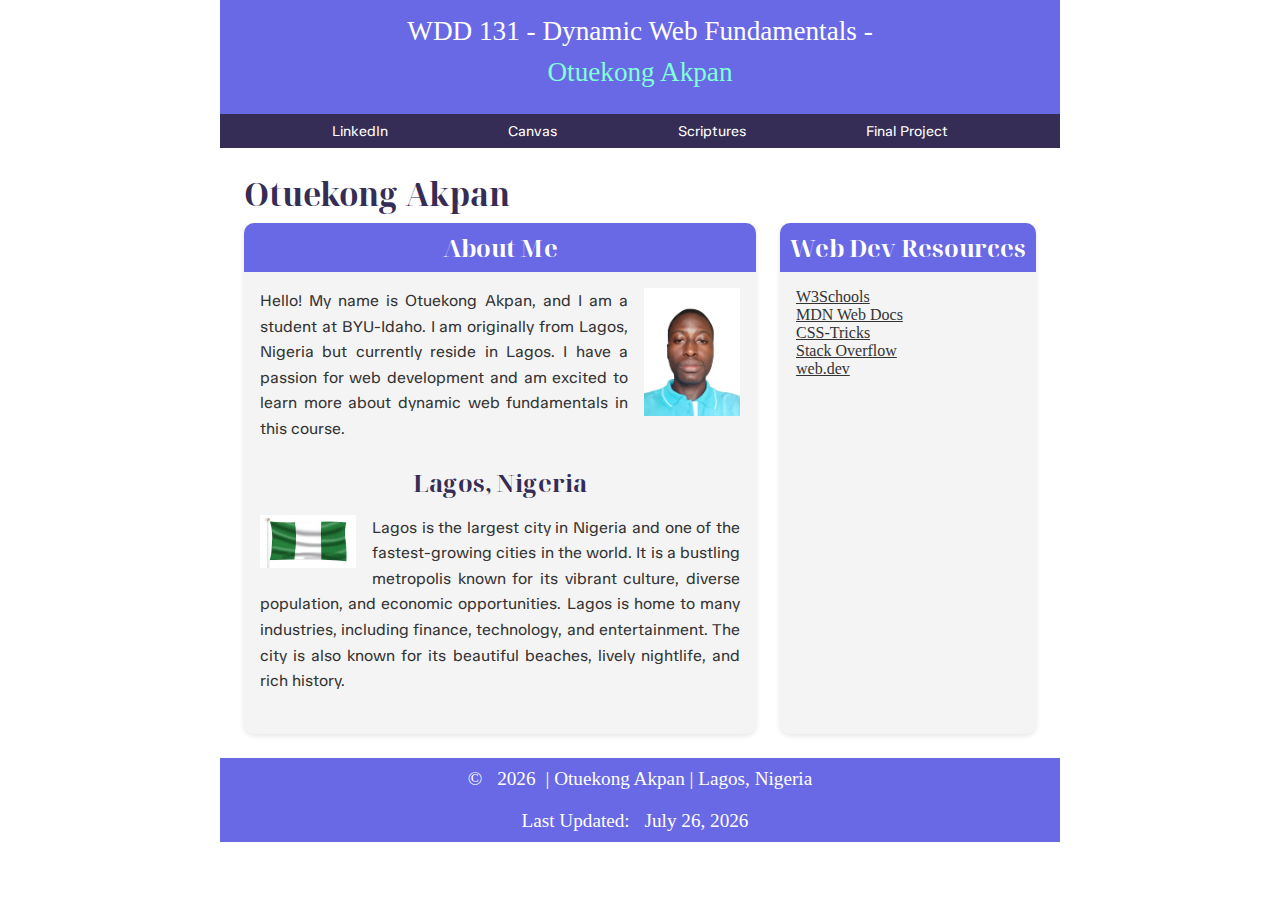
<file: index.html>
<!DOCTYPE html>
<html lang="en">

<head>
    <meta charset="UTF-8">
    <meta name="viewport" content="width=device-width, initial-scale=1.0">
    <meta name="author" content="Otuekong Akpan">
    <meta name="description" content="A website for WDD 131 - Dynamic Web Fundamentals by Otuekong Akpan">
    <title>WDD 131 - DYNAMIC WEB FUNDAMENTALS - Otuekong Akpan</title>
    <link rel="stylesheet" href="styles/base.css">
    <link rel="preconnect" href="https://fonts.googleapis.com">
    <link rel="preconnect" href="https://fonts.gstatic.com" crossorigin>
    <link href="https://fonts.googleapis.com/css2?family=TASA+Orbiter:wght@400..800&display=swap" rel="stylesheet">
    <link
        href="https://fonts.googleapis.com/css2?family=Noto+Serif+Display:ital,wght@0,100..900;1,100..900&display=swap"
        rel="stylesheet">
    <script src="scripts/getdates.js" defer></script>

</head>

<body>
    <header>
        <p>WDD 131 - Dynamic Web Fundamentals - <span id="course-title">Otuekong Akpan</span></p>
        <nav>
            <a href="https://ng.linkedin.com/" target="_blank">LinkedIn</a>
            <a href="https://byupw.instructure.com/" target="_blank">Canvas</a>
            <a href="https://www.churchofjesuschrist.org/study/scriptures/nt/john/3?lang=eng"
                target="_blank">Scriptures</a>
            <a href="final.html">Final Project</a>
        </nav>
    </header>
    <main>
        <h1>Otuekong Akpan</h1>
        <div class="grid-container">
            <section class="card">
                <h2>About Me</h2>
                <img src="images/me.jpg" alt="Picture of Otuekong Akpan">
                <p>Hello! My name is Otuekong Akpan, and I am a student at BYU-Idaho. I am originally from Lagos, Nigeria
                    but currently reside in Lagos. I have a passion for web development and am excited to learn more about
                    dynamic web fundamentals in this course.</p>
                <h2>Lagos, Nigeria </h2>
                <img src="images/nigeriaflag.jpg" alt="Picture of Nigerian flag">
                <p>Lagos is the largest city in Nigeria and one of the fastest-growing cities in the world. It is a bustling
                    metropolis known for its vibrant culture, diverse population, and economic opportunities. Lagos is home
                    to many industries, including finance, technology, and entertainment. The city is also known for its
                    beautiful beaches, lively nightlife, and rich history.</p>
            </section>
            <section class="card">
                <h2>Web Dev Resources</h2>
                <ul>
                    <li><a href="https://www.w3schools.com/" target="_blank">W3Schools</a></li>
                    <li><a href="https://developer.mozilla.org/en-US/" target="_blank">MDN Web Docs</a></li>
                    <li><a href="https://css-tricks.com/" target="_blank">CSS-Tricks</a></li>
                    <li><a href="https://stackoverflow.com/" target="_blank">Stack Overflow</a></li>
                    <li><a href="https://web.dev/" target="_blank">web.dev</a></li>
                </ul>
            </section>
        </div>
    </main>

    <footer>
        <p>&copy; <span id="currentyear"></span>| Otuekong Akpan | Lagos, Nigeria</p>
        <p>Last Updated: <span id="lastModified"></span></p>
    </footer>

</body>

</html>
</file>
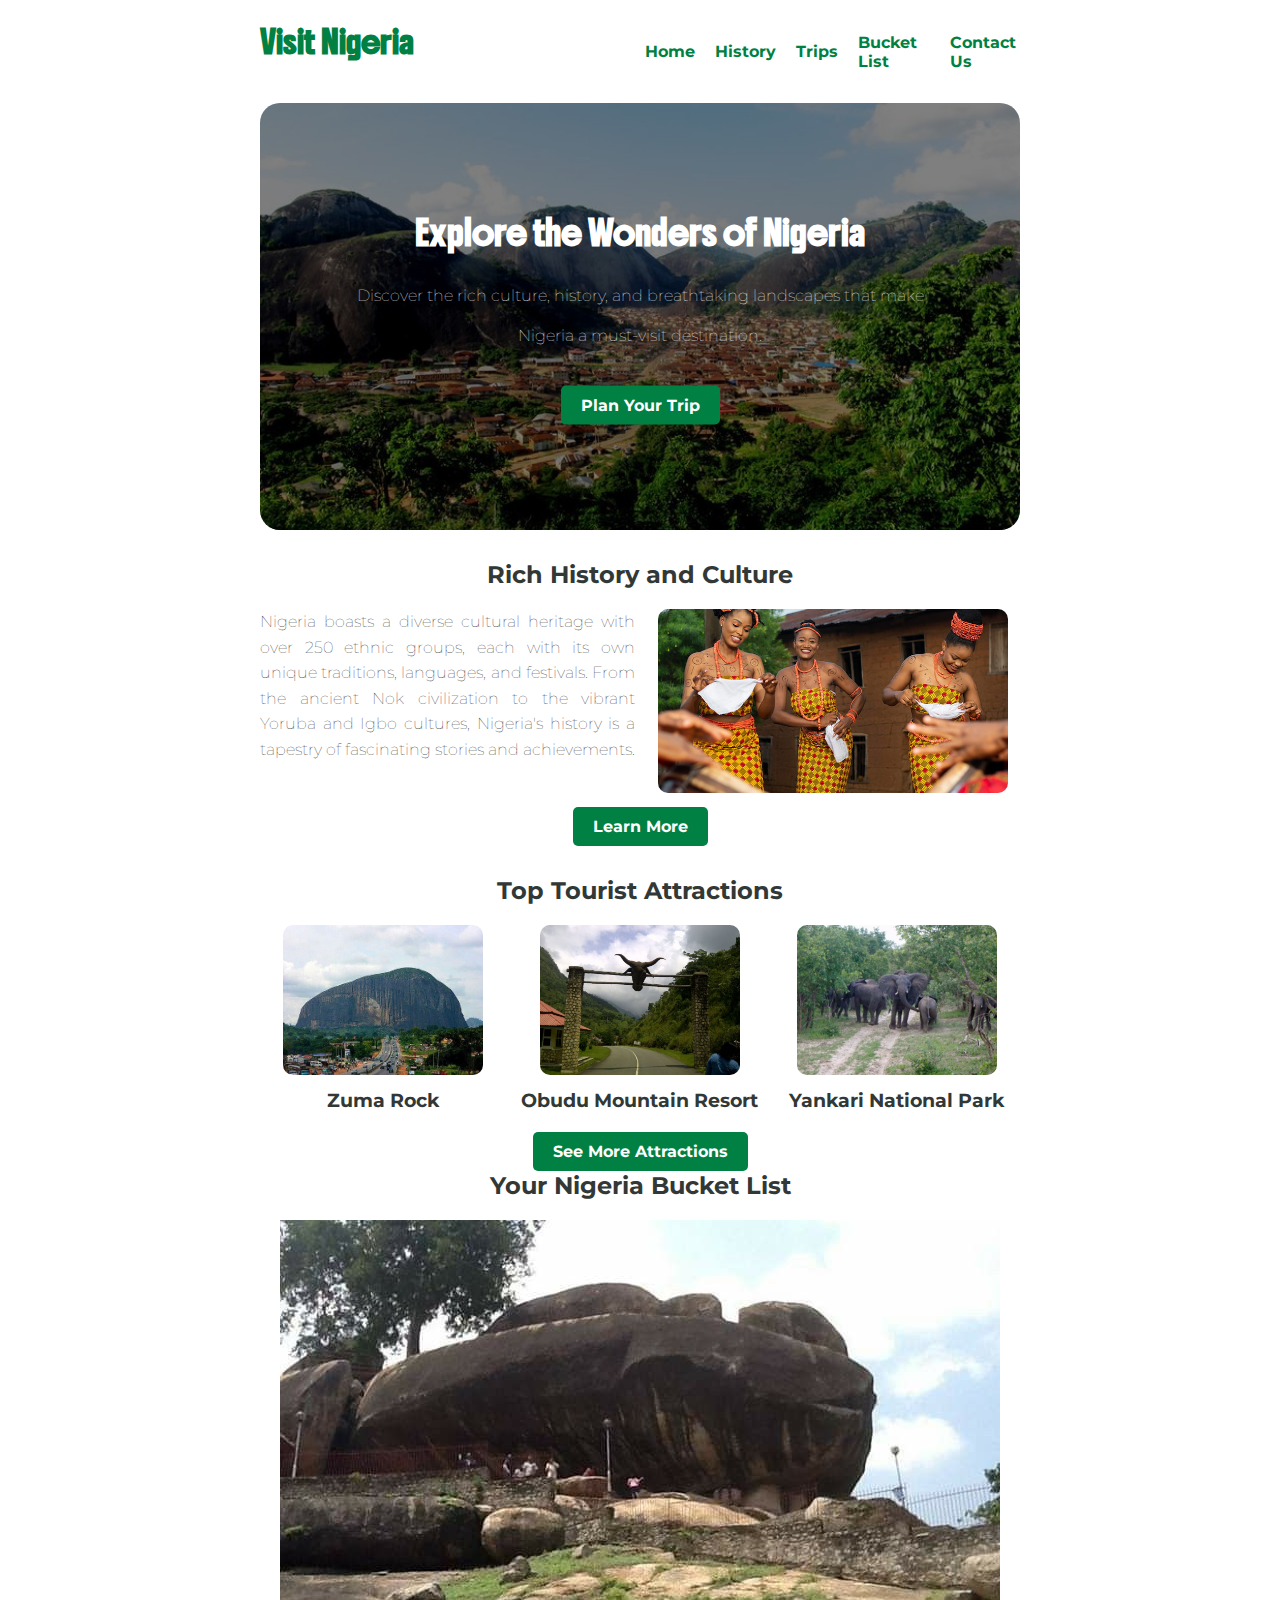
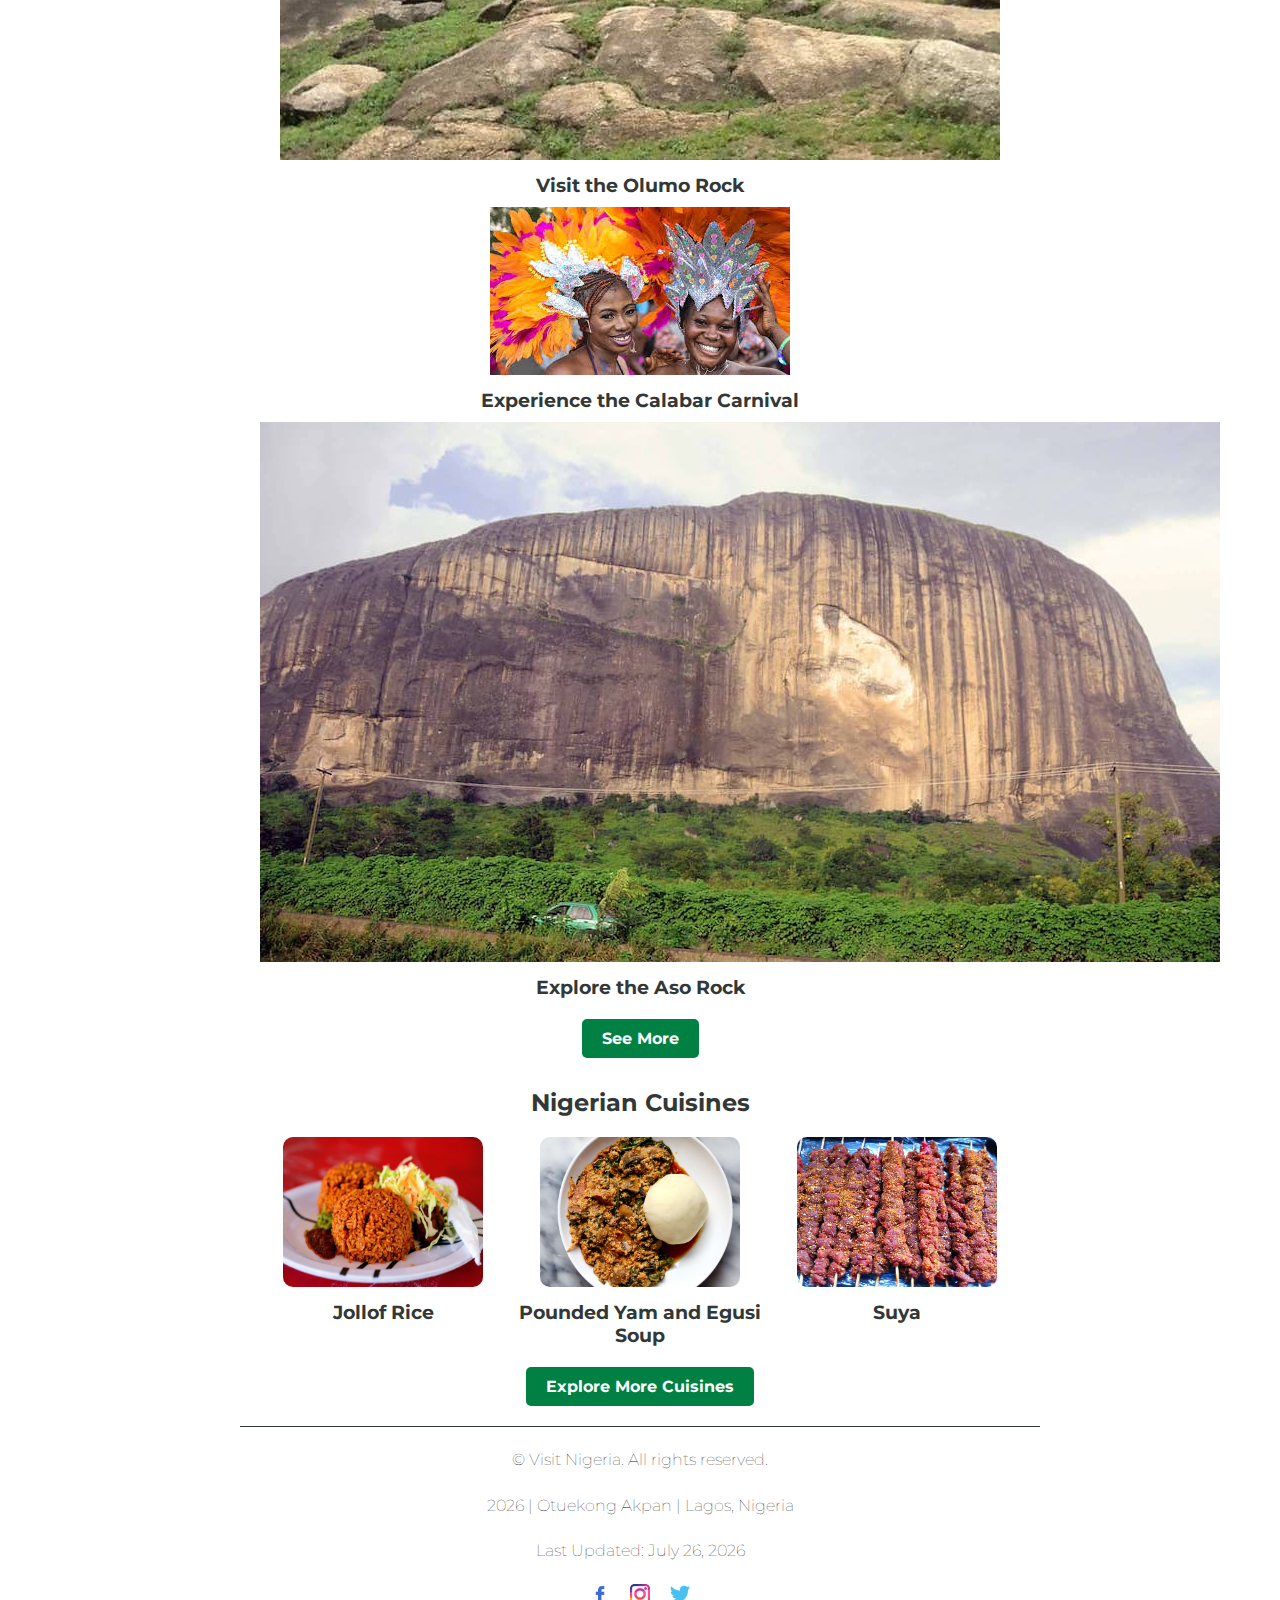
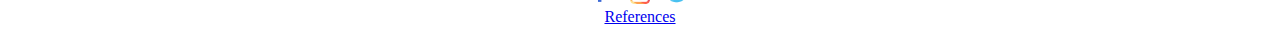
<file: project/index.html>
<!DOCTYPE html>
<html lang="en">
<head>
  <meta charset="UTF-8">
  <meta name="viewport" content="width=device-width, initial-scale=1.0">
  <meta name="author" content="Otuekong Akpan">
  <meta name="description" content="A site that contains tourist attractions, bucket lists and the rich history and culture of Nigeria for tourists and visitors.">
  <meta name="keywords" content="Nigeria, tourist, attractions, culture, history">

  <link rel="preconnect" href="https://fonts.googleapis.com">
  <link rel="preconnect" href="https://fonts.gstatic.com" crossorigin>
  <link href="https://fonts.googleapis.com/css2?family=Boldonse&display=swap" rel="stylesheet">
  <link href="https://fonts.googleapis.com/css2?family=Montserrat:ital,wght@0,600;1,600&display=swap" rel="stylesheet">
  <link href="https://fonts.googleapis.com/css2?family=Montserrat:ital@0;1&display=swap" rel="stylesheet">

  <link rel="stylesheet" href="styles/visit-nigeria.css">
  <script src="scripts/visit-nigeria.js" defer></script>

  <title>Visit Nigeria</title>
</head>

<body>
  <main>
    <header> 
        <div class="header-top">
            <div class="logo">
                <h1>Visit Nigeria</h1>
            </div>
            <button class="hamburger" id="hamburger">&#9776;</button>
      </div>
        <nav id="navMenu">
          <a href="index.html" >Home</a>
          <a href="history.html">History</a>
          <a href="trips.html">Trips</a>
          <a href="bucketlist.html">Bucket List</a>
          <a href="contact.html">Contact Us</a>
        </nav>
    </header>

    <section class="hero">
      <div class="hero-text">
        <h1>Explore the Wonders of Nigeria</h1>
        <p>Discover the rich culture, history, and breathtaking landscapes that make Nigeria a must-visit destination.</p>
        <a href="trips.html" class="hero-btn">Plan Your Trip</a>
      </div>
      <div class="hero-image">
            <div class="overlay"></div>
                <img src="images/nigeria-hero.jpeg" alt="Beautiful landscape of Nigeria" loading="lazy">
            </div>
      </div>
    </section>


    <section class="history">
      <h2>Rich History and Culture</h2>
      <div class= "history-grid">
            <div class="history-left">
              <p>Nigeria boasts a diverse cultural heritage with over 250 ethnic groups, each with its own unique traditions, languages, and festivals. From the ancient Nok civilization to the vibrant Yoruba and Igbo cultures, Nigeria's history is a tapestry of fascinating stories and achievements.</p></div>
            <div class="history-right">
                 <img src="images/nigeria-culture.jpg" alt="Cultural festival in Nigeria" loading="lazy">
            </div>
      </div>
      <a href="history.html" class="btn">Learn More</a>
    </section>


    <section class="attractions">
      <h2>Top Tourist Attractions</h2>

      <div class="attractions-grid"></div>
      <a href="trips.html" class="btn">See More Attractions</a>
    </section>


    <section class="home-bucket-list">
      <h2>Your Nigeria Bucket List</h2>
      <div class="home-bucket-list-items">
            <div class="home-bucket-item">
            <img src="images/olumo-rock.jpeg" alt="Olumo Rock" loading="lazy">
            <h3>Visit the Olumo Rock</h3>
            </div>

            <div class="home-bucket-item">  
            <img src="images/calabar-carnival.jpeg" alt="Calabar Carnival" loading="lazy">
            <h3>Experience the Calabar Carnival</h3>
            </div>

            <div class="home-bucket-item">
            <img src="images/aso-rock.jpg" alt="Aso Rock" loading="lazy">
            <h3>Explore the Aso Rock</h3>
            </div>
       </div>
      <a href="bucketlist.html" class="btn">See More</a>
    </section>


    <section class="food">
      <h2>Nigerian Cuisines</h2>
      <div class="food-items">
        <div class="food-item">
          <img src="images/jollof-rice.jpg" alt="Jollof Rice" loading="lazy">
          <h3>Jollof Rice</h3>
        </div>
        <div class="food-item">
          <img src="images/pounded-yam.jpg" alt="Pounded Yam and Egusi Soup" loading="lazy">
          <h3>Pounded Yam and Egusi Soup</h3>
        </div>
        <div class="food-item">
          <img src="images/suya.jpg" alt="Suya" loading="lazy">
          <h3>Suya</h3>
        </div>
      </div>
      <a href="bucketlist.html" class="btn">Explore More Cuisines</a>
    </section>
  </main>

  <footer>
    <p>&copy; Visit Nigeria. All rights reserved.</p>
    


    <p><span id="currentyear"></span> | Otuekong Akpan | Lagos, Nigeria</p>
    <p>Last Updated: <span id="lastModified"></span></p>
    <nav class="socialmedia">
    <a href="https://www.facebook.com">
        <img src="images/facebook.png" alt="Facebook Icon" width="20">
    </a>
    <a href="https://www.instagram.com">
        <img src="images/instagram.png" alt="Instagram Icon" width="20">
    </a>
    <a href="https://www.twitter.com">
        <img src="images/twitter.png" alt="Twitter Icon" width="20">
    </a>
    
</nav>
    <a href="reference.html">References</a>
  </footer>
</body>
</html>
</file>
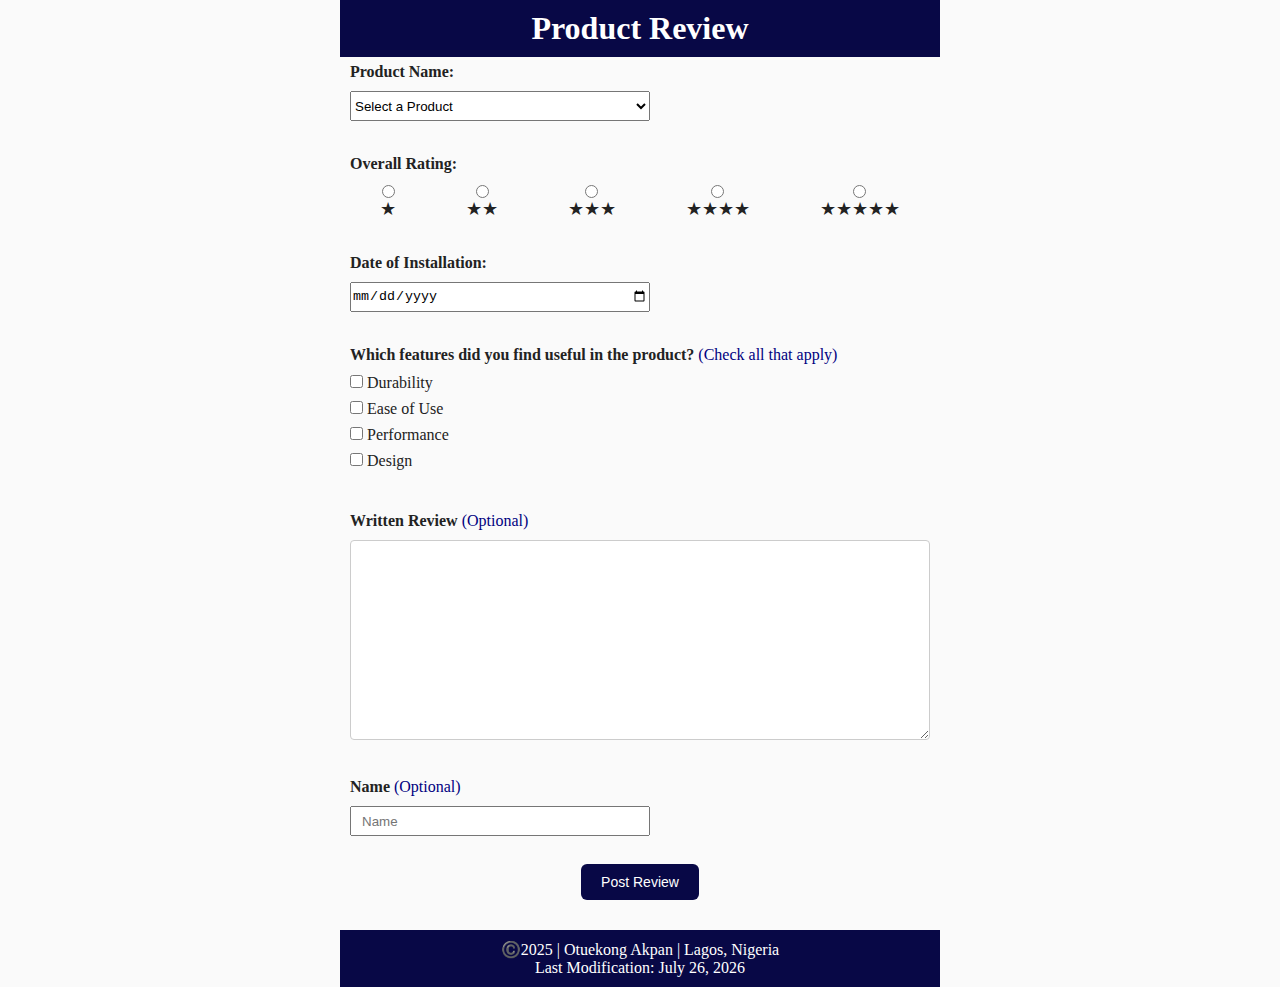
<file: form.html>
<!DOCTYPE html>
<html lang="en">
<head>
    <meta charset="UTF-8">
    <meta name="viewport" content="width=device-width, initial-scale=1.0">
    <meta name="author" content="Otuekong Akpan">
    <meta name="description" content="A simple form page for a product review">
     <meta name="keywords" content="product, review">
    <link href="https://fonts.googleapis.com/css2?family=TASA+Orbiter:wght@400..800&display=swap" rel="stylesheet">
    <link
        href="https://fonts.googleapis.com/css2?family=Noto+Serif+Display:ital,wght@0,100..900;1,100..900&display=swap"
        rel="stylesheet">
    <link rel="stylesheet" href="styles/form.css">
    <script src="scripts/form.js" defer></script>
    <title>Product Review</title>
</head>
<body>
    <main>
        <header>
            <h1>Product Review</h1>
        </header>
        <form method="get" action="review.html">
            <fieldset class="productName">
                <legend>Product Name:</legend>
                    <select id="products" name="products">
                        <option disabled selected>Select a Product</option>
                    </select>

                </fieldset>

                <fieldset class="rating" aria-label="Overall rating">
                <legend>Overall Rating:</legend>

                <div class="rating-items">
                    <div class="rating-item">
                    <label for="one_star" class="stars" aria-hidden>★</label>
                    <input type="radio" id="one_star" name="star" value="1">
                    </div>

                    <div class="rating-item">
                    <label for="two_star" class="stars" aria-hidden>★★</label>
                    <input type="radio" id="two_star" name="star" value="2">
                    </div>

                    <div class="rating-item">
                    <label for="three_star" class="stars" aria-hidden>★★★</label>
                    <input type="radio" id="three_star" name="star" value="3">
                    </div>

                    <div class="rating-item">
                    <label for="four_star" class="stars" aria-hidden>★★★★</label>
                    <input type="radio" id="four_star" name="star" value="4">
                    </div>

                    <div class="rating-item">
                    <label for="five_star" class="stars" aria-hidden>★★★★★</label>
                    <input type="radio" id="five_star" name="star" value="5">
                    </div>
                </div>
                </fieldset>

                <fieldset class="date">
                    <legend>Date of Installation:</legend>
                    <input type="date" id="dateOfInstallation" name="installation_date">
                </fieldset>

                <fieldset class="features">
                <legend>Which features did you find useful in the product? <span>(Check all that apply)</span></legend>

                <div>
                    <input type="checkbox" id="durability" name="features"  value="durability">
                    <label for="durability">Durability</label>
                </div>

                <div>
                    <input type="checkbox" id="easeOfUse" name="features" value="easeOfUse">
                    <label for="easeOfUse">Ease of Use</label>
                </div>

                <div>
                    <input type="checkbox" id="performance" name="features" value="performance">
                    <label for="performance">Performance</label>
                </div>

                <div>
                    <input type="checkbox" id="design" name="features" value="design">
                    <label for="design">Design</label>
                </div>
                </fieldset>

                <fieldset id="review">
                    <legend>Written Review <span id="optional">(Optional)</span></legend>
                    <textarea name="review" id="review" rows="10" cols="70"></textarea>
                </fieldset>
                 
                <fieldset class="name">
                    <legend>Name <span>(Optional)</span></legend>
                    <input type="text" id="name" name="name" placeholder="Name">
                </fieldset>
            
            <button type="submit">Post Review</button>
        </form>
    </main>
    <footer>
        <p>©️2025 | Otuekong Akpan | Lagos, Nigeria</p>
        <p>Last Modification: <span id="lastModified"></span></p>
    </footer>
</body>
</html>
</file>
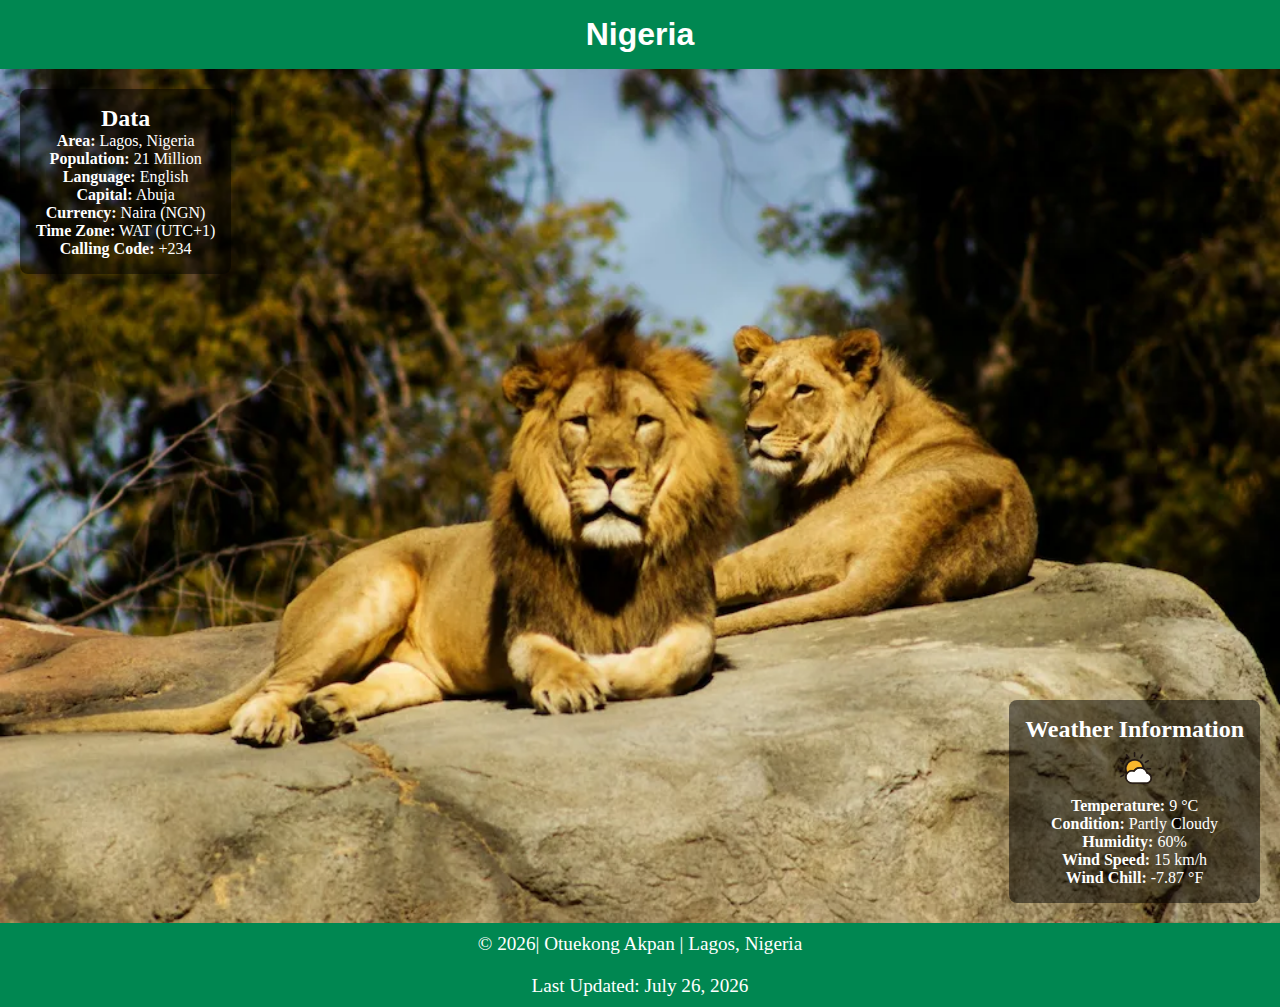
<file: place.html>
<!DOCTYPE html>
<html lang="en">
<head>
    <meta charset="UTF-8">
    <meta name="viewport" content="width=device-width, initial-scale=1.0">
    <meta name="author" content="Otuekong Akpan">
    <meta name="description" content="A website that contains a place with it properties and weather condition">
    <meta name="keywords" content="place, properties, weather">
    <link rel="stylesheet" href="styles/place.css">
    <script src="scripts/place.js" defer></script>
    <title>Place</title>
</head>
<body>
    <header>
        <h1>Nigeria</h1> 
    </header>
    <main>
        <div class="hero">
            <picture>
                <source srcset="images/hero-desktop.webp" media="(min-width: 551px)" id="hero-desktop">
                <source srcset="images/hero-mobile.webp" media="(max-width: 550px)" id="hero-mobile">
                <img src="images/hero-mobile.webp" alt="hero mobile" >
            </picture>

            <div class="data">
                <h2>Data</h2>
                <div><strong>Area:</strong> <span id="Area">Lagos, Nigeria</span></div>
                <div><strong>Population:</strong> <span id="Population">21 Million</span></div>
                <div><strong>Language:</strong> <span id="Language">English</span></div>
                <div><strong>Capital:</strong> <span id="Capital">Abuja</span></div>
                <div><strong>Currency:</strong> <span id="Currency">Naira (NGN)</span></div>
                <div><strong>Time Zone:</strong> <span id="TimeZone">WAT (UTC+1)</span></div>
                <div><strong>Calling Code:</strong> <span id="CallingCode">+234</span></div>
            </div>

            <div class="weather-info">
                <h2> Weather Information</h2>
                <img src="images/weathericon.svg" alt="Weather Icon" class="weather-icon" width="50" height="50">
                <div><strong>Temperature:</strong> <span id="temperature">9</span> <span>°C</span></div>
                <div><strong>Condition:</strong> <span id="condition">Partly Cloudy</span></div>
                <div><strong>Humidity:</strong> <span id="humidity">60</span><span>%</span></div>
                <div><strong>Wind Speed:</strong> <span id="wind-speed">15</span> <span>km/h</span></div>
                <div><strong>Wind Chill:</strong> <span id="wind-chill"></span></div>
            </div>

        </div>
    </main>
    <footer>
        <p>&copy; <span id="currentyear"></span>| Otuekong Akpan | Lagos, Nigeria</p>
        <p>Last Updated: <span id="lastModified"></span></p>
    </footer>
</body>
</html>
</file>
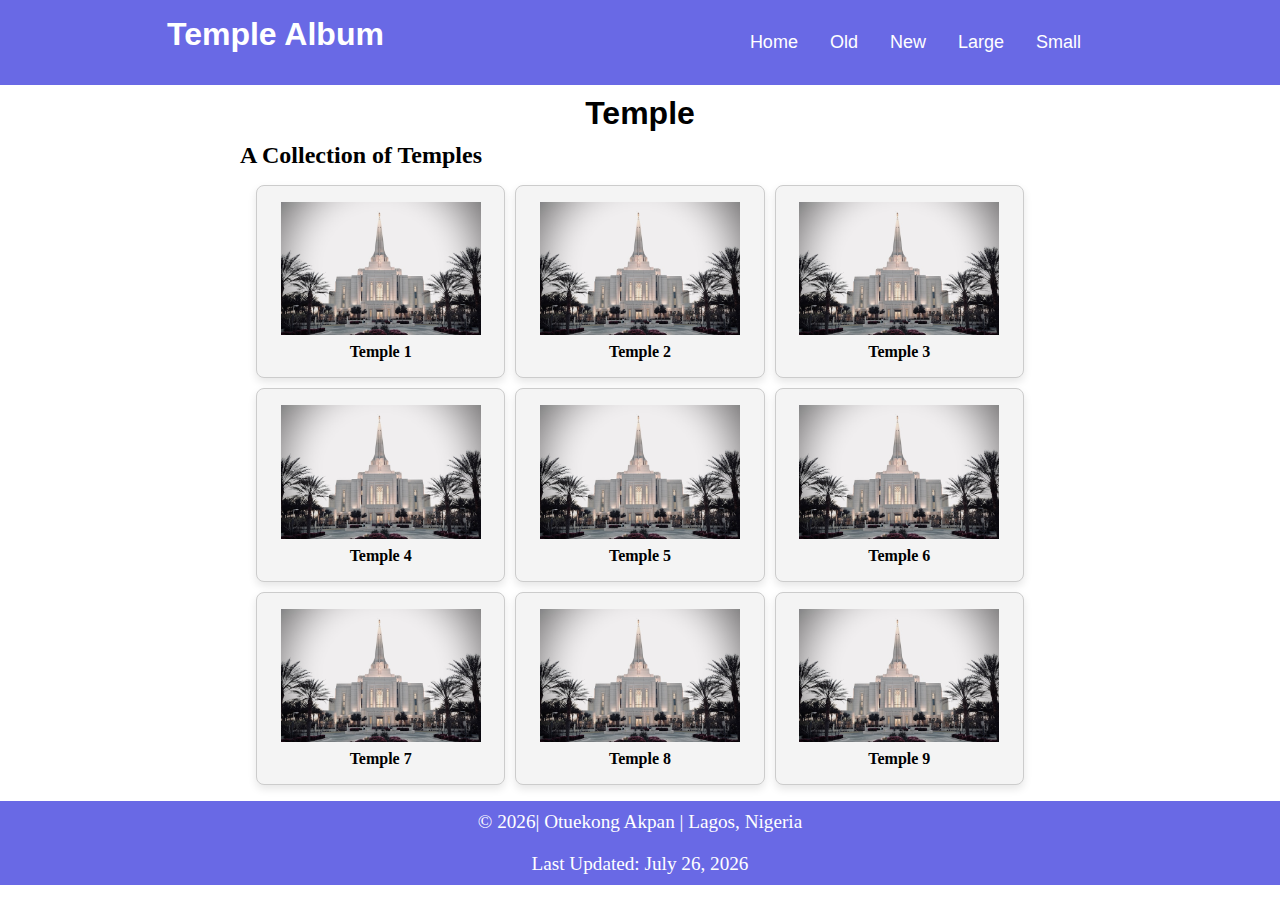
<file: temples.html>
<!DOCTYPE html>
<html lang="en">
<head>
    <meta charset="UTF-8">
    <meta name="viewport" content="width=device-width, initial-scale=1.0">
    <meta name="author" content="Otuekong Akpan">
    <meta name="description" content="A collection of temple images">
    <meta name="keywords" content="temple, architecture, culture, religion">
    <link rel="stylesheet" href="styles/temples.css">
    <link rel="stylesheet" href="styles/temples-large.css">
    <script src="scripts/temples.js" defer></script>

    <title>Temple Album</title>
</head>
<body>
    <header>
        <h1>Temple Album</h1>
        <div class="nav-container">
            <button class="hamburger" id="hamburger">&#9776;</button>
                <nav id="nav-menu">
                    <a href ="temples.html">Home</a>
                    <a href ="temples.html">Old</a>
                    <a href ="temples.html">New</a>
                    <a href ="temples.html">Large</a>
                    <a href ="temples.html">Small</a>
                </nav>
        </div>
    </header>
    
    <main>
        <h1>Temple</h1>
        <h2>A Collection of Temples</h2>
        <div class="grid-container">
            <figure class="grid-item">
                <img src="images/temple1.jpg" alt="Temple 1">
                <figcaption>Temple 1</figcaption>
            </figure>
            <figure class="grid-item">
                <img src="images/temple2.jpg" alt="Temple 2">
                <figcaption>Temple 2</figcaption>
            </figure>
            <figure class="grid-item">
                <img src="images/temple3.jpg" alt="Temple 3">
                <figcaption>Temple 3</figcaption>
            </figure>
            <figure class="grid-item">
                <img src="images/temple4.jpg" alt="Temple 4">
                <figcaption>Temple 4</figcaption>
            </figure>
            <figure class="grid-item">
                <img src="images/temple5.jpg" alt="Temple 5">
                <figcaption>Temple 5</figcaption>
            </figure>
            <figure class="grid-item">
                <img src="images/temple6.jpg" alt="Temple 6">
                <figcaption>Temple 6</figcaption>
            </figure>
            <figure class="grid-item">
                <img src="images/temple7.jpg" alt="Temple 7">
                <figcaption>Temple 7</figcaption>
            </figure>
            <figure class="grid-item">
                <img src="images/temple8.jpg" alt="Temple 8">
                <figcaption>Temple 8</figcaption>
            </figure>
            <figure class="grid-item">
                <img src="images/temple9.jpg" alt="Temple 9">
                <figcaption>Temple 9</figcaption>
            </figure>
        </div>
    </main>

        <footer>
        <p>&copy; <span id="currentyear"></span>| Otuekong Akpan | Lagos, Nigeria</p>
        <p>Last Updated: <span id="lastModified"></span></p>
    </footer>
</body>
</html>
</file>
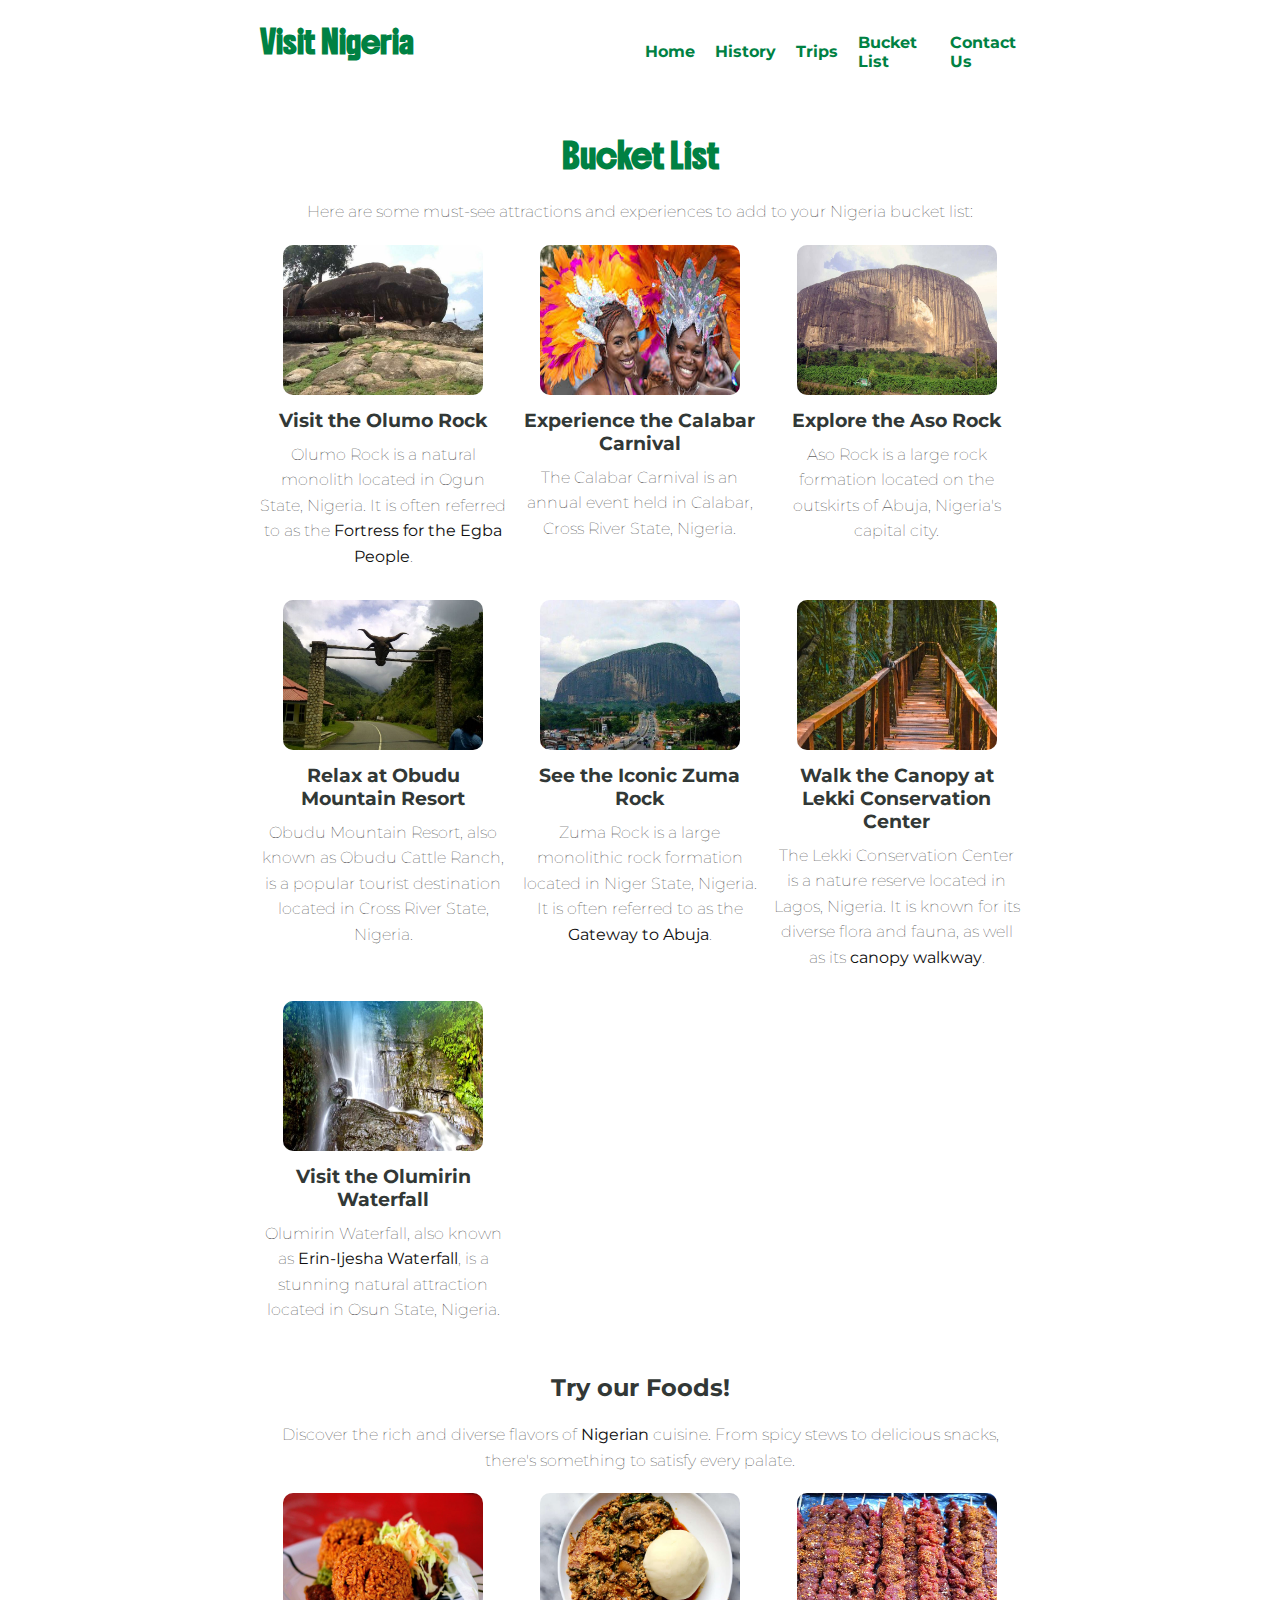
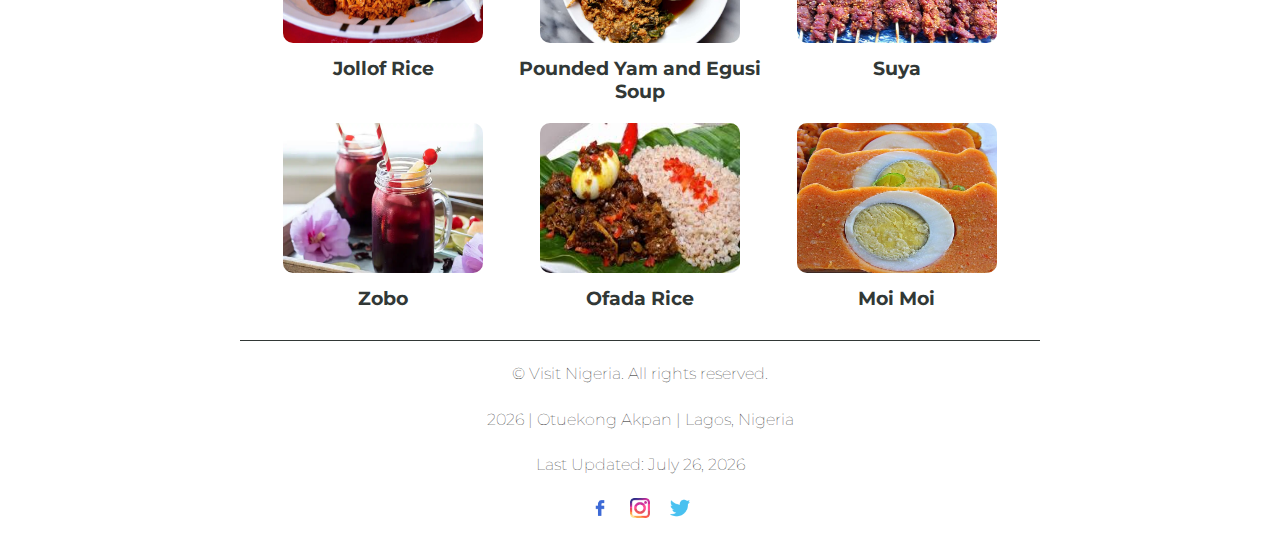
<file: project/bucketlist.html>
<!DOCTYPE html>
<html lang="en">
<head>
  <meta charset="UTF-8">
  <meta name="viewport" content="width=device-width, initial-scale=1.0">
  <meta name="author" content="Otuekong Akpan">
  <meta name="description" content="A site that contains tourist attractions, bucket lists and the rich history and culture of Nigeria for tourists and visitors.">
  <meta name="keywords" content="Nigeria, tourist, attractions, culture, history">

  <link rel="preconnect" href="https://fonts.googleapis.com">
  <link rel="preconnect" href="https://fonts.gstatic.com" crossorigin>
  <link href="https://fonts.googleapis.com/css2?family=Boldonse&display=swap" rel="stylesheet">
  <link href="https://fonts.googleapis.com/css2?family=Montserrat:ital,wght@0,600;1,600&display=swap" rel="stylesheet">
  <link href="https://fonts.googleapis.com/css2?family=Montserrat:ital@0;1&display=swap" rel="stylesheet">

  <link rel="stylesheet" href="styles/visit-nigeria.css">
  <script src="scripts/visit-nigeria.js" defer></script>

  <title>Visit Nigeria</title>
</head>

<body>
  <main>
    <header>       
      <div class="logo">
        <h1>Visit Nigeria</h1>
      </div>
      <div class="nav-container">
        <button class="hamburger" id="hamburger">&#9776;</button>
        <nav id="navMenu">
          <a href="index.html" >Home</a>
          <a href="history.html">History</a>
          <a href="trips.html">Trips</a>
          <a href="bucketlist.html">Bucket List</a>
          <a href="contact.html">Contact Us</a>
        </nav>
      </div>

    </header>

    <section class="bucket-list">
      <h1>Bucket List</h1>
      <p>Here are some must-see attractions and experiences to add to your Nigeria bucket list:</p>
      <div class="bucket-list-items">
            <div class="bucket-item">
            <img src="images/olumo-rock.jpeg" alt="Olumo Rock" loading="lazy">
            <h3>Visit the Olumo Rock</h3>
            <p>Olumo Rock is a natural monolith located in Ogun State, Nigeria. It is often referred to as the <strong>Fortress for the Egba People</strong>.</p>
            </div>

            <div class="bucket-item">  
            <img src="images/calabar-carnival.jpeg" alt="Calabar Carnival" loading="lazy">
            <h3>Experience the Calabar Carnival</h3>
            <p>The Calabar Carnival is an annual event held in Calabar, Cross River State, Nigeria.</p>
            </div>
            <div class="bucket-item">
            <img src="images/aso-rock.jpg" alt="Aso Rock" loading="lazy">
            <h3>Explore the Aso Rock</h3>
            <p>Aso Rock is a large rock formation located on the outskirts of Abuja, Nigeria's capital city.</p>
            </div>

            <div class="bucket-item">
            <img src="images/obudu-resort.jpeg" alt="Obudu Mountain Resort" loading="lazy">
            <h3>Relax at Obudu Mountain Resort</h3>
            <p>Obudu Mountain Resort, also known as Obudu Cattle Ranch, is a popular tourist destination located in Cross River State, Nigeria.</p>
            </div>

            <div class="bucket-item">
            <img src="images/zuma-rock.jpeg" alt="Zuma Rock" loading="lazy">
            <h3>See the Iconic Zuma Rock</h3>
            <p>Zuma Rock is a large monolithic rock formation located in Niger State, Nigeria. It is often referred to as the <strong>Gateway to Abuja</strong>.</p>
            </div>

            <div class="bucket-item">
            <img src="images/lekki-conservation.jpeg" alt="Lekki Conservation Center" loading="lazy">
            <h3>Walk the Canopy at Lekki Conservation Center</h3>
            <p>The Lekki Conservation Center is a nature reserve located in Lagos, Nigeria. It is known for its diverse flora and fauna, as well as its <strong>canopy walkway</strong>.</p>
            </div>

            <div class="bucket-item">
            <img src="images/olumirin-waterfall.jpg" alt="Olumirin Waterfall" loading="lazy">
            <h3>Visit the Olumirin Waterfall</h3>
            <p>Olumirin Waterfall, also known as <strong>Erin-Ijesha Waterfall</strong>, is a stunning natural attraction located in Osun State, Nigeria.</p>
            </div>
        </div>
    </section>

        <section class="food">
      <h2>Try our Foods!</h2>
      <p>Discover the rich and diverse flavors of <strong>Nigerian</strong> cuisine. From spicy stews to delicious snacks, there's something to satisfy every palate.</p>
      <div class="food-items">
        <div class="food-item">
          <img src="images/jollof-rice.jpg" alt="Jollof Rice" loading="lazy">
          <h3>Jollof Rice</h3>
        </div>
        
        <div class="food-item">
          <img src="images/pounded-yam.jpg" alt="Pounded Yam and Egusi Soup" loading="lazy">
          <h3>Pounded Yam and Egusi Soup</h3>
        </div>

        <div class="food-item">
          <img src="images/suya.jpg" alt="Suya" loading="lazy">
          <h3>Suya</h3>
        </div>

        <div class="food-item">
          <img src="images/zobo.webp" alt="zobo" loading="lazy">
          <h3>Zobo</h3>
        </div>

        <div class="food-item">
          <img src="images/ofada.jpeg" alt="Ofada" loading="lazy">
          <h3>Ofada Rice</h3>
        </div>

        <div class="food-item">
            <img src="images/moi-moi.jpg" alt="moi moi" loading="lazy">
            <h3>Moi Moi</h3>
        </div>
    
      </div>

    </section>

  </main>

  <footer>
    <p>&copy; Visit Nigeria. All rights reserved.</p>


    <p><span id="currentyear"></span> | Otuekong Akpan | Lagos, Nigeria</p>
    <p>Last Updated: <span id="lastModified"></span></p>
    <nav class="socialmedia">
    <a href="https://www.facebook.com">
        <img src="images/facebook.png" alt="Facebook Icon" width="20">
    </a>
    <a href="https://www.instagram.com">
        <img src="images/instagram.png" alt="Instagram Icon" width="20">
    </a>
    <a href="https://www.twitter.com">
        <img src="images/twitter.png" alt="Twitter Icon" width="20">
    </a>
    
</nav>
  </footer>
</body>
</html>
</file>
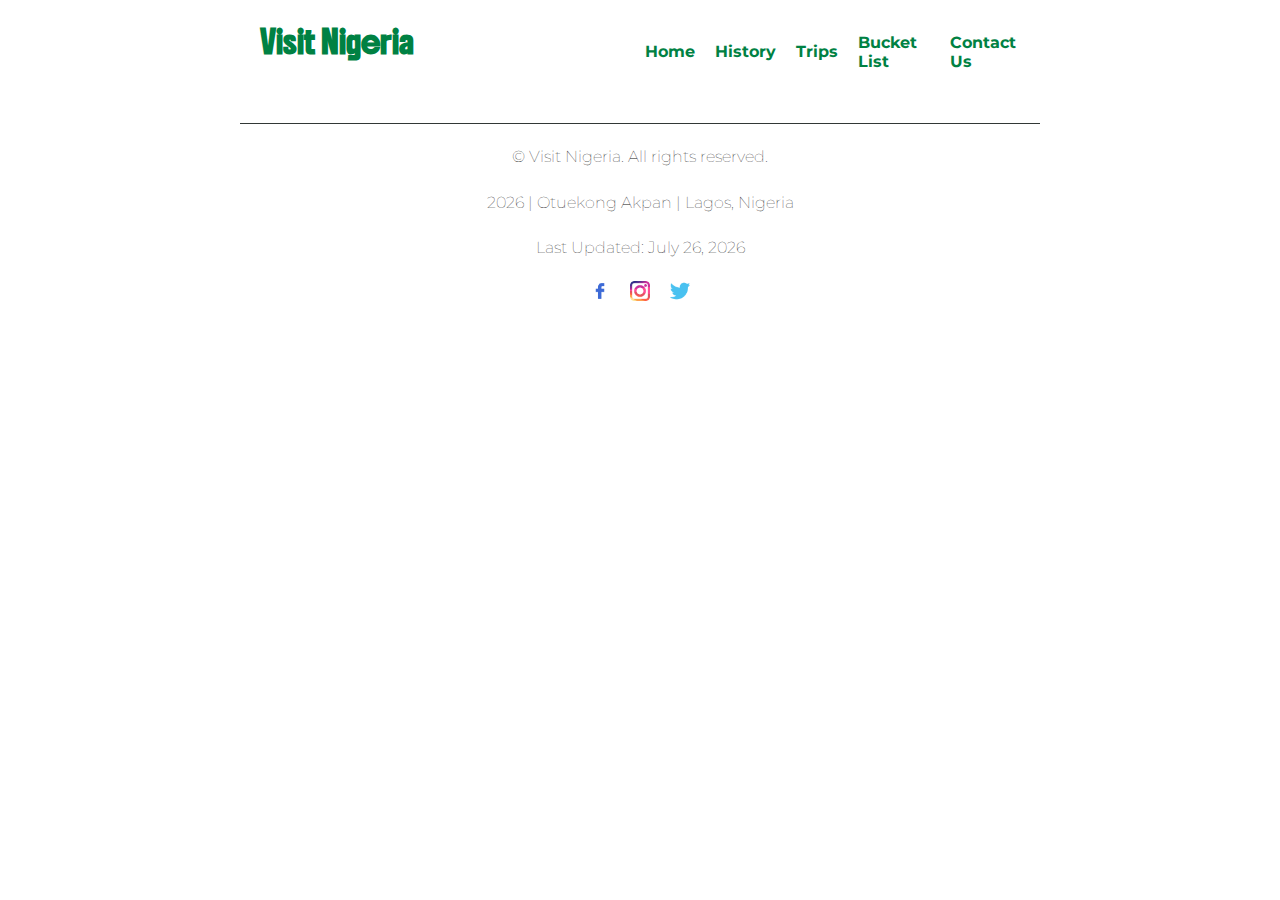
<file: project/contact.html>
<!DOCTYPE html>
<html lang="en">
<head>
  <meta charset="UTF-8">
  <meta name="viewport" content="width=device-width, initial-scale=1.0">
  <meta name="author" content="Otuekong Akpan">
  <meta name="description" content="A site that contains tourist attractions, bucket lists and the rich history and culture of Nigeria for tourists and visitors.">
  <meta name="keywords" content="Nigeria, tourist, attractions, culture, history">

  <link rel="preconnect" href="https://fonts.googleapis.com">
  <link rel="preconnect" href="https://fonts.gstatic.com" crossorigin>
  <link href="https://fonts.googleapis.com/css2?family=Boldonse&display=swap" rel="stylesheet">
  <link href="https://fonts.googleapis.com/css2?family=Montserrat:ital,wght@0,600;1,600&display=swap" rel="stylesheet">
  <link href="https://fonts.googleapis.com/css2?family=Montserrat:ital@0;1&display=swap" rel="stylesheet">

  <link rel="stylesheet" href="styles/visit-nigeria.css">
  <script src="scripts/visit-nigeria.js" defer></script>

  <title>Visit Nigeria</title>
</head>

<body>
  <main>
    <header>       
      <div class="logo">
        <h1>Visit Nigeria</h1>
      </div>
      <div class="nav-container">
        <button class="hamburger" id="hamburger">&#9776;</button>
        <nav id="navMenu">
          <a href="index.html" >Home</a>
          <a href="history.html">History</a>
          <a href="trips.html">Trips</a>
          <a href="bucketlist.html">Bucket List</a>
          <a href="contact.html">Contact Us</a>
        </nav>
      </div>
    </header>

  </main>

  <footer>
    <p>&copy; Visit Nigeria. All rights reserved.</p>


    <p><span id="currentyear"></span> | Otuekong Akpan | Lagos, Nigeria</p>
    <p>Last Updated: <span id="lastModified"></span></p>
    <nav class="socialmedia">
    <a href="https://www.facebook.com">
        <img src="images/facebook.png" alt="Facebook Icon" width="20">
    </a>
    <a href="https://www.instagram.com">
        <img src="images/instagram.png" alt="Instagram Icon" width="20">
    </a>
    <a href="https://www.twitter.com">
        <img src="images/twitter.png" alt="Twitter Icon" width="20">
    </a>
    
</nav>
  </footer>
</body>
</html>
</file>
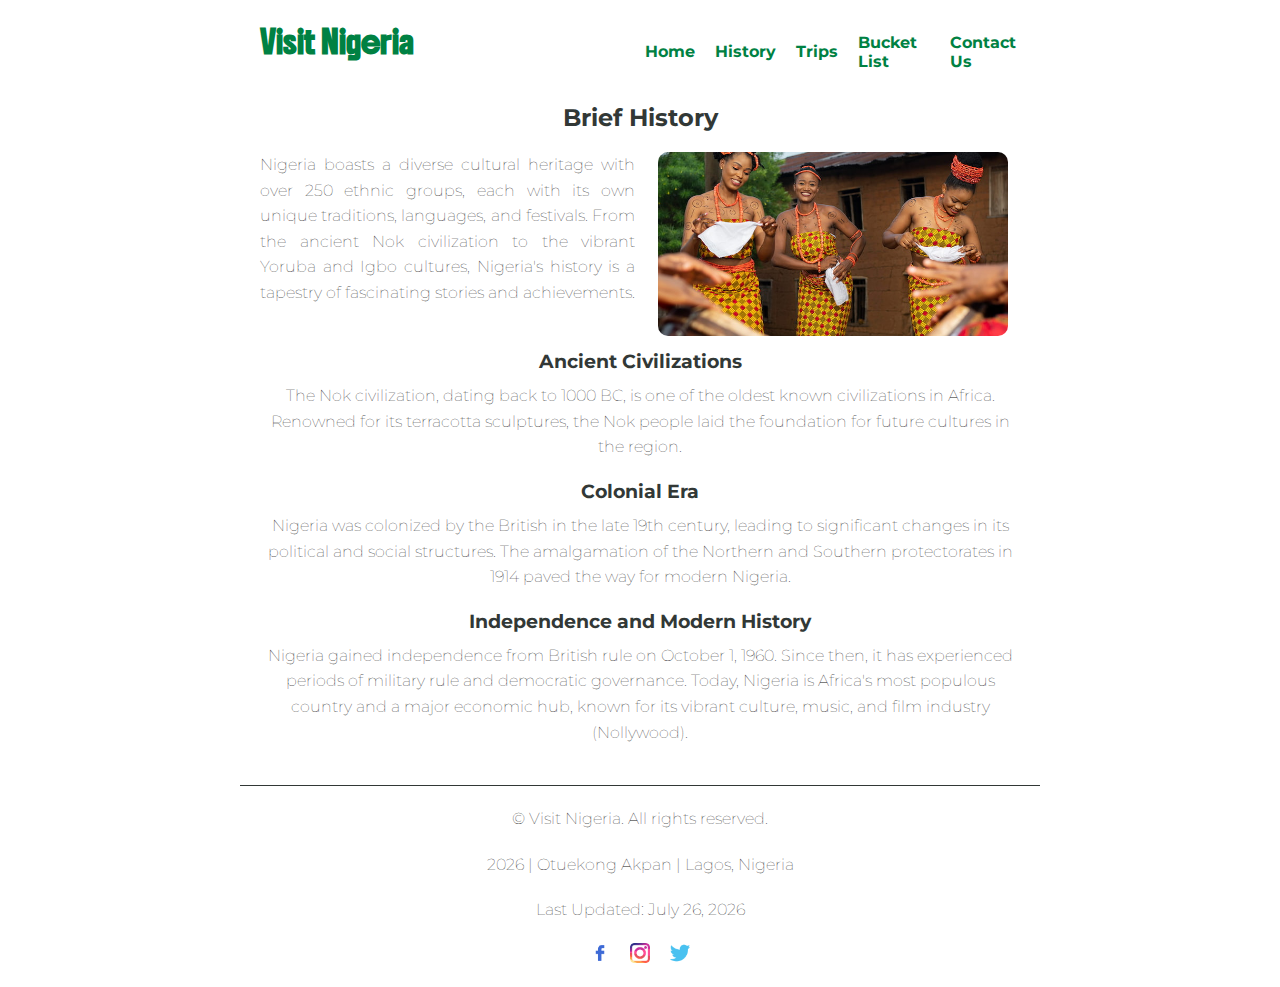
<file: project/history.html>
<!DOCTYPE html>
<html lang="en">
<head>
  <meta charset="UTF-8">
  <meta name="viewport" content="width=device-width, initial-scale=1.0">
  <meta name="author" content="Otuekong Akpan">
  <meta name="description" content="A site that contains tourist attractions, bucket lists and the rich history and culture of Nigeria for tourists and visitors.">
  <meta name="keywords" content="Nigeria, tourist, attractions, culture, history">

  <link rel="preconnect" href="https://fonts.googleapis.com">
  <link rel="preconnect" href="https://fonts.gstatic.com" crossorigin>
  <link href="https://fonts.googleapis.com/css2?family=Boldonse&display=swap" rel="stylesheet">
  <link href="https://fonts.googleapis.com/css2?family=Montserrat:ital,wght@0,600;1,600&display=swap" rel="stylesheet">
  <link href="https://fonts.googleapis.com/css2?family=Montserrat:ital@0;1&display=swap" rel="stylesheet">

  <link rel="stylesheet" href="styles/visit-nigeria.css">
  <script src="scripts/visit-nigeria.js" defer></script>
  <title>Visit Nigeria</title>
</head>

<body>
  <main>
    <header>       
      <div class="logo">
        <h1>Visit Nigeria</h1>
      </div>
      <div class="nav-container">
        <button class="hamburger" id="hamburger">&#9776;</button>
        <nav id="navMenu">
          <a href="index.html" target="_blank">Home</a>
          <a href="history.html" target="_blank">History</a>
          <a href="trips.html" target="_blank">Trips</a>
          <a href="bucketlist.html" target="_blank">Bucket List</a>
          <a href="contact.html" target="_blank">Contact Us</a>
        </nav>
      </div>
    </header>

 
    <section class="nigeria-history">
      <h2>Brief History</h2>
      <div class= "history-grid">
            <div class="history-left">
              <p>Nigeria boasts a diverse cultural heritage with over 250 ethnic groups, each with its own unique traditions, languages, and festivals. From the ancient Nok civilization to the vibrant Yoruba and Igbo cultures, Nigeria's history is a tapestry of fascinating stories and achievements.</p></div>
            <div class="history-right">
                 <img src="images/nigeria-culture.jpg" alt="Cultural festival in Nigeria" loading="lazy">
            </div>
      </div>
        <div class="history-content">
            <h3>Ancient Civilizations</h3>
            <p>The Nok civilization, dating back to 1000 BC, is one of the oldest known civilizations in Africa. Renowned for its terracotta sculptures, the Nok people laid the foundation for future cultures in the region.</p> 
            <h3>Colonial Era</h3>
            <p>Nigeria was colonized by the British in the late 19th century, leading to significant changes in its political and social structures. The amalgamation of the Northern and Southern protectorates in 1914 paved the way for modern Nigeria.</p>
            <h3>Independence and Modern History</h3>
            <p>Nigeria gained independence from British rule on October 1, 1960. Since then, it has experienced periods of military rule and democratic governance. Today, Nigeria is Africa's most populous country and a major economic hub, known for its vibrant culture, music, and film industry (Nollywood).</p>

        </div>
    </section>

  </main>

  <footer>
    <p>&copy; Visit Nigeria. All rights reserved.</p>


    <p><span id="currentyear"></span> | Otuekong Akpan | Lagos, Nigeria</p>
    <p>Last Updated: <span id="lastModified"></span></p>
    <nav class="socialmedia">
    <a href="https://www.facebook.com">
        <img src="images/facebook.png" alt="Facebook Icon" width="20">
    </a>
    <a href="https://www.instagram.com">
        <img src="images/instagram.png" alt="Instagram Icon" width="20">
    </a>
    <a href="https://www.twitter.com">
        <img src="images/twitter.png" alt="Twitter Icon" width="20">
    </a>
    
</nav>
  </footer>
</body>
</html>
</file>
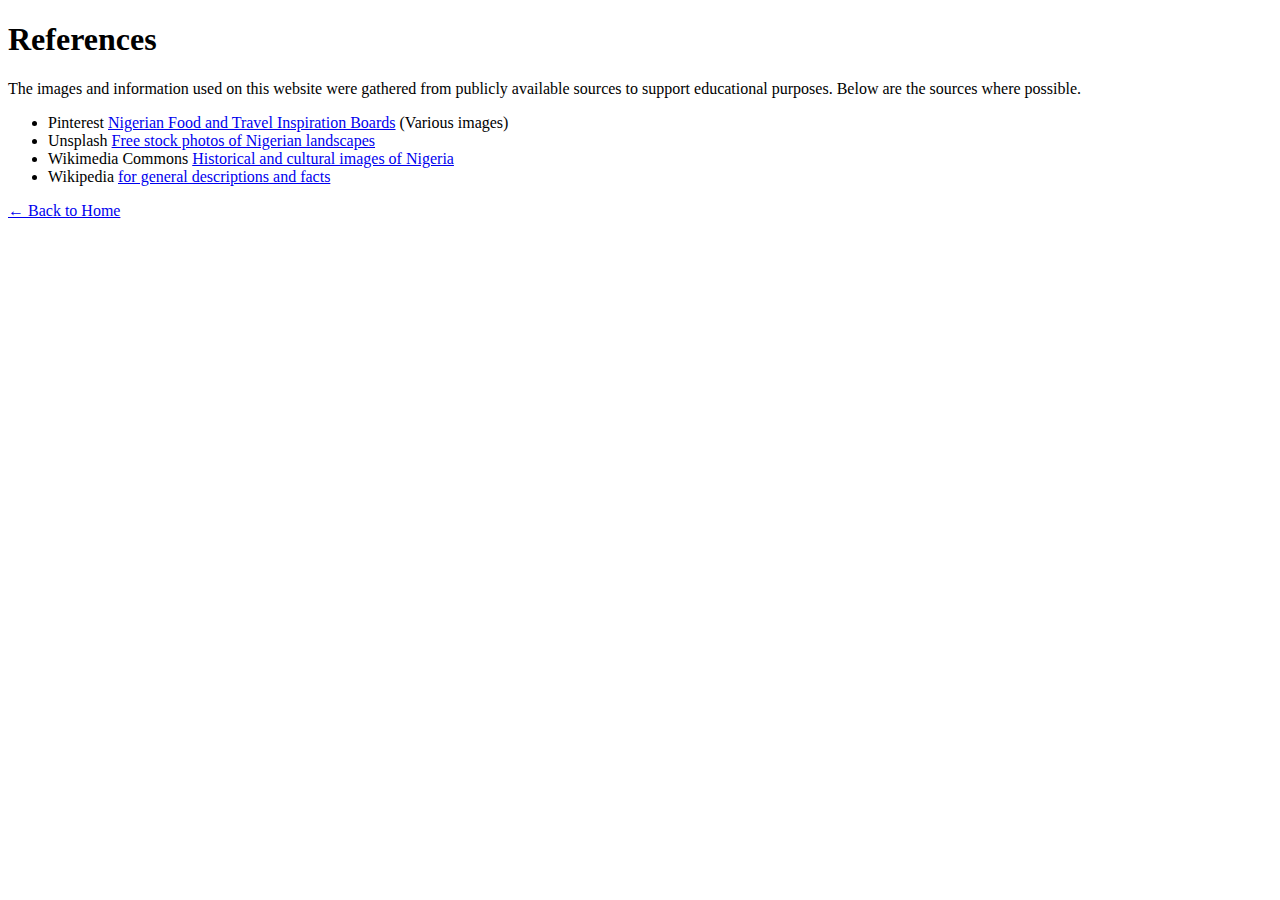
<file: project/reference.html>
<!DOCTYPE html>
<html lang="en">
<head>
  <meta charset="UTF-8">
  <meta name="viewport" content="width=device-width, initial-scale=1.0">
  <title>References</title>
</head>
<body>
  <h1>References</h1>
  <p>The images and information used on this website were gathered from publicly available sources to support educational purposes. Below are the sources where possible.</p>

  <ul>
    <li>Pinterest <a href="https://www.pinterest.com/search/pins/?q=nigerian%20food&rs=typed" target="_blank">Nigerian Food and Travel Inspiration Boards</a> (Various images)</li>
    <li>Unsplash <a href="https://unsplash.com/s/photos/nigerian-landscapes" target="_blank">Free stock photos of Nigerian landscapes</a></li>
    <li>Wikimedia Commons <a href="https://commons.wikimedia.org/wiki/Category:Nigeria" target="_blank">Historical and cultural images of Nigeria</a></li>
    <li>Wikipedia <a href="https://www.wikipedia.org/" target="_blank">for general descriptions and facts</a></li>
  </ul>

  <p><a href="index.html">← Back to Home</a></p>
</body>
</html>
</file>
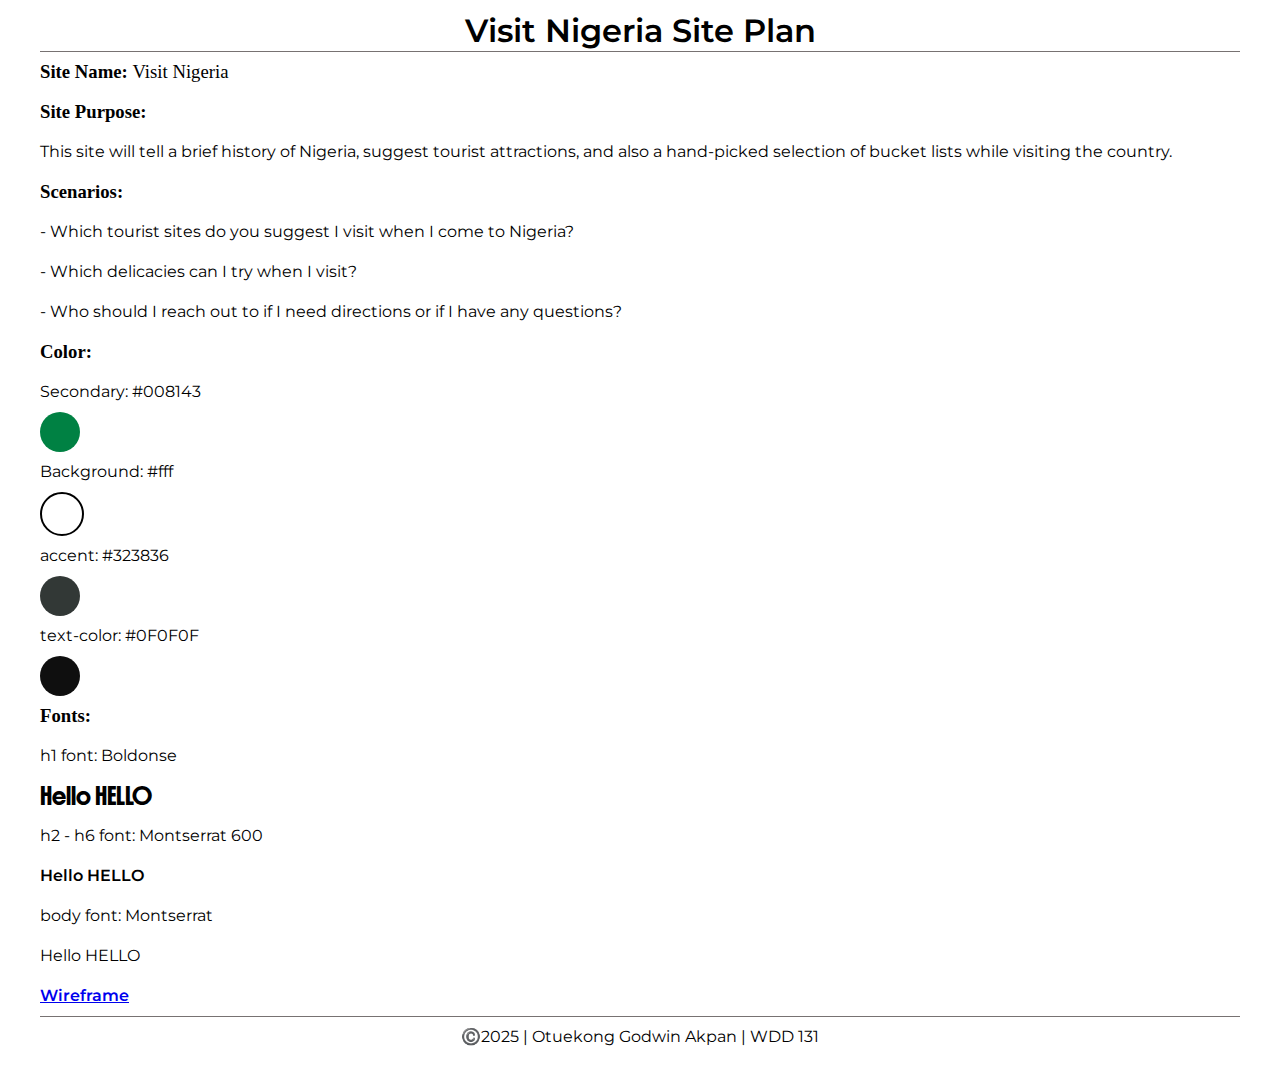
<file: project/siteplan.html>
<!DOCTYPE html>
<html lang="en">
<head>
    <meta charset="UTF-8">
    <meta name="viewport" content="width=device-width, initial-scale=1.0">
    <meta name="author" content="Otuekong Akpan">
    <meta name="description" content="A site that shows a detailed plan for my final project">
    <link rel="stylesheet" href="styles/siteplan.css">
    <link rel="preconnect" href="https://fonts.googleapis.com">
    <link rel="preconnect" href="https://fonts.gstatic.com" crossorigin> 
    <link href="https://fonts.googleapis.com/css2?family=Boldonse&display=swap" rel="stylesheet">
    <link href="https://fonts.googleapis.com/css2?family=Montserrat:ital,wght@0,600;1,600&display=swap" rel="stylesheet">
    <link href="https://fonts.googleapis.com/css2?family=Montserrat:ital@0;1&display=swap" rel="stylesheet"> 

    <title>Visit Nigeria Site Plan</title>
</head>

<body>
    <header>
        <h1>Visit Nigeria Site Plan</h1>
    </header>
    <main>
        <h3>Site Name: <span>Visit Nigeria</span> </h3>
        <h3>Site Purpose: </h3>
        <p>This site will tell a brief history of Nigeria, suggest tourist attractions, and also a 
            hand-picked selection of bucket lists while visiting the country.</p>
        <h3>Scenarios:</h3>
            <p>- Which tourist sites do you suggest I visit when I come to Nigeria?</p>
            <p>- Which delicacies can I try when I visit? </p>
            <p>- Who should I reach out to if I need directions or if I have any questions?</p>
        
        <h3>Color:</h3>
        <p>Secondary: #008143</p>
            <div id="secondary"></div>
        <p>Background: #fff</p>
            <div id="background"></div>
        <p>accent: #323836</p> 
            <div id="accent"></div>
        <p>text-color: #0F0F0F</p>
            <div id="text-color"></div>

        <h3>Fonts:</h3>
        <p>h1 font: Boldonse</p>
            <div id="test-h1">Hello HELLO </div>
        <p>h2 - h6 font: Montserrat 600</p>
            <div id="test-h2-h6">Hello HELLO</div>
        <p>body font: Montserrat</p>
            <div id="test-body">Hello HELLO</div>

        <a href="https://wireframe.cc/mQI7zg " target="_blank">Wireframe</a>
    </main>
    <footer>
        <p>©️2025 | Otuekong Godwin Akpan | WDD 131</p>
    </footer>

    
</body>
</html>
</file>
<file: styles/base.css>
:root {
    --primary-color: rgb(105, 105, 229);
    --secondary-color: #f4f4f4;
    --accent-color: #352d55;
    --text-color: #333;
    --font-family: 'TASA Orbiter', sans-serif;
    --font-family-serif: 'Noto Serif Display', serif;
}

* {
    box-sizing: border-box;
    margin: 0;
    padding: 0;
    
}

header p{
    background-color: var(--primary-color);
    color: white;
    text-align: center;
    font: var(--font-family);
    padding: 1rem;
    font-size: 1.7rem;
}

footer p {
    background-color: var(--primary-color);
    color: white;
    text-align: center;
    font: var(--font-family);

    font-size: 1.2em;
}
span {
    display: inline-block;
    color: white;
    padding: 10px;
}
header span {
    display: block;
    color: aquamarine
}
nav {
    display: flex;
    justify-content: space-evenly;
    align-items: center;
    background-color: var(--accent-color);     
}

nav a {
    color: white;
    text-decoration: none;
    padding: 0.5rem;
    font-family: var(--font-family);
    font-size: 0.9em;
}

nav a:hover {
    background-color: var(--primary-color);
    color: var(--accent-color);
    border-radius: 10px;
    transition: background-color 0.3s, color 0.3s;
}

header, main, footer {
    width: 100%;
    max-width: 840px;
    margin: 0 auto;
}

main {
    padding: 1.5rem;
    color: var(--text-color);
}

.grid-container {
    display: grid;
    grid-template-columns:  3fr 1.5fr;
    gap: 1.5rem;
}

h1, h2, h3 {
    font-family: var(--font-family-serif);
    margin-bottom: 0.5rem;
    color: var(--accent-color);
}

p {
    font-family: var(--font-family);
    line-height: 1.6;
}

li {
    list-style-type: none;

}

a {
    color: var(--text-color);
}

img {
    width: 20%;
    height: auto;

}

.card {
    background-color: var(--secondary-color);
    padding: 1rem;
    border-radius: 10px;
    box-shadow: 0 2px 5px rgba(0, 0, 0, 0.1);
}
.card h2 {
    margin-top: 0;
    margin-bottom: 1rem;
    text-align: center;
}

.card img:first-of-type {
  float: right;
  margin-left: 1rem;
  
  max-width: 50%;
  height: auto;
}

.card img:last-of-type {
  float: left;
  margin-right: 1rem;
  max-width: 100%;
  height: auto;
}

.card h2:first-of-type {
    margin-top: -1rem;
    margin-right: -1rem;
    margin-left: -1rem;
    margin-bottom: 1rem;
    text-align: center;
    background-color: var(--primary-color);
    padding: 0.5rem;
    border-radius: 10px 10px 0 0;
    color: #fff;
}

.card p {
    text-align: justify;
    margin-bottom: 1.5rem;
}
</file>
<file: project/styles/visit-nigeria.css>
:root {
    --primary-color: #008143;
    --bg-color: #fff;
    --accent-color: #323836;
    --text-color: #0f0f0f;
    --header-font: 'Boldonse', sans-serif;
    --sub-heading-font: 'Montserrat', sans-serif;
    --body-font: 'Montserrat', sans-serif;
}

* {
    box-sizing: border-box;
    margin: 0;
    padding: 0;
}

main, footer{
    max-width: 800px;
    margin: 0 auto;
    padding: 20px;
    align-items: center;

}

h1 {
    font-family: var(--header-font);
    font-weight: bold;
    margin-bottom: 20px;
}

h2 {
    font-family: var(--sub-heading-font);
    font-weight: bold;
    color: var(--accent-color);
    text-align: center;
    margin-bottom: 20px;
}

p {
    font-family: var(--body-font);
    line-height: 1.6;
    color: var(--text-color);
    margin-bottom: 20px;
    font-weight: lighter;
}

section {
    text-align: center;
}

header {
    display: grid;
    grid-template-columns: 1fr 1fr;
    gap: 10px;
    justify-content: space-around;
    align-items: center;
    padding-bottom: 20px;
}

#navMenu{
    display: flex;
    justify-content: flex-end;
    align-items: center;
    gap: 20px;
    font-family: var(--body-font);
    font-weight: bold;
    color: var(--primary-color);
}
#navMenu a {
    text-decoration: none;
    color: var(--primary-color);

}
#navMenu a:hover {
    background-color: var(--accent-color);
    color: white;
    padding: 10px;
    border-radius: 8px;
    transition: background-color 0.3s, color 0.3s;
}

.logo {
    color: var(--primary-color);
    font-family: var(--header-font);
    font-size: 0.7rem;
}

.hamburger{
    display: none;
}

.hero {
    position: relative;
    text-align: center;
    width: 100%;
    height: auto;
    overflow: hidden;
}

.hero-text {
    position: absolute;
    top: 50%;
    left: 50%;
    transform: translate(-50%, -50%);
    width: 80%;
    color: white;
    text-align: center;
    padding:10px ;
    border-radius: 10px;
    z-index: 2;
}

.hero-text h1 {
    font-family: var(--header-font);
    color: white;
}

.hero-text h2,
.hero-text p {
  color: white;
  line-height: 2.5;
}

.hero-image {
    display: block;
    width: 100%;
    height: auto;
}

.hero {
  position: relative;
  width: 100%;
  height: auto;
  overflow: hidden;
}

.hero-image {
  display: block;
  width: 100%;
  height: auto;
  border-radius: 10px;
}

.hero-image img {
  width: 100%;
  height: auto;
  display: block;
  border-radius: 20px;
}

.hero-image .overlay {
  position: absolute;
  top: 0;
  left: 0;
  width: 100%;
  height: 100%;
  background: rgba(0, 0, 0, 0.5); 
  z-index: 1;
  border-radius: 20px;
}

.hero-btn{
    display: inline-block;
    padding: 10px 20px;
    background-color: var(--primary-color);
    color: white;
    text-decoration: none;
    border-radius: 5px;
    font-weight: bold;
    font-family: var(--body-font);
    transition: background-color 0.3s;
    margin-top: 10px;
}
.btn {
    display: inline-block;
    padding: 10px 20px;
    background-color: var(--primary-color);
    color: white;
    text-decoration: none;
    border-radius: 5px;
    font-weight: bold;
    font-family: var(--body-font);
    transition: background-color 0.3s;
    margin-top: 10px;
}

.btn:hover {
    background-color: var(--accent-color);
}

.history{
    padding-top: 30px;
}

.attractions{padding-top: 30px;}
.bucket-list{padding-top: 30px;}
.food{padding-top: 30px;}

.history-grid{
    display: grid;
    grid-template-columns: 1fr 1fr;
    gap: 10px;
}

.history-left {
    text-align: justify;
}

.history-right img {
    width: 350px;
    height: auto;
    border-radius: 10px;
}

.attractions-grid img{
    width: 200px;
    height: 150px;
    border-radius: 10px;
}

.attractions-grid{
    display: grid;
    grid-template-columns: 1fr 1fr 1fr;
    gap: 10px;
}

.bucket-list-items img {
    width: 200px;
    height: 150px;
    border-radius: 10px;
}

.bucket-list-items {
    display: grid;
    grid-template-columns: 1fr 1fr 1fr;
    gap: 10px;
}

.food-items img {
    width: 200px;
    height: 150px;
    border-radius: 10px;  
}

.food-items {
    display: grid;
    grid-template-columns: 1fr 1fr 1fr;
    gap: 10px;    
}

footer {
    text-align: center;
    border-top: 1px solid #323836;
}

.socialmedia {
    margin-top: 10px;
    display: flex;
    justify-content: center;
    gap: 20px;
}

h3{
    font-family: var(--sub-heading-font);
    color: var(--accent-color);
    margin: 10px 0;
}

@media screen and (max-width:600px) {
    #navMenu {
        display: none;
    }

    .hamburger {
        background: none;
        border: none;
        display: block;
        font-size: 2rem;
        cursor: pointer;
        color: var(--primary-color);
        z-index: 2000;
        position: relative;
    }

    header {
        grid-template-columns: 1fr;
        text-align: center;
        gap: 5px;
    }
    .history-grid, .attractions-grid, .bucket-list-items, .food-items {
        grid-template-columns: 1fr;
    }
    .history-right img, .attractions-grid img, .bucket-list-items img, .food-items img {
        width: 100%;
        height: auto;
    }
    .hero-text {
        width: 90%;
        padding: 5px;
    }
    .hero-text h1 {
        font-size: 1rem;
    }
  
    .hero-text p {
        font-size: 0.8rem;
    }
    .btn {
        padding: 8px 16px;
        font-size: 0.9rem;
    }
    footer {
        padding: 10px;
    }
    .socialmedia {
        gap: 10px;
    }
    #navMenu.active {
    display: flex;
    flex-direction: column;
    gap: 10px;
    background-color: var(--bg-color);
    position: fixed;
    top: 70px; 
    left: 0;
    width: 100%;
    height: 35vh;
    overflow: auto;
    padding: 20px 0;

    z-index: 100;
    }

    #navMenu.active a {
    padding: 10px;
    display: block;
    text-align: center;
    }

    #navMenu a:hover {
    background-color: var(--accent-color);
    color: white;
    padding: 10px;
    border-radius: 8px;
    transition: background-color 0.3s, color 0.3s;
}
    .hero-text h2,
    .hero-text p {
    color: white;
    line-height: 1.9;
    }
    .hero-image .img {
        height: 300px;
        object-fit: cover;
        border-radius: 20px;
    }
    .hero-btn {
        padding-top: 8px;
        font-size: 0.9rem;
        margin-top: 8px;
    }
}

/*history page specific styles*/
.nigeria-history h1{
    color: var(--primary-color);
    font-size: 1.5rem;
}


/*trips page specific styles*/
.trips h1{
    color: var(--primary-color);
    font-size: 1.5rem;
}

.trips-grid img{
    width: 200px;
    height: 150px;
    border-radius: 10px;
}

.trips-grid{
    display: grid;
    grid-template-columns: 1fr 1fr 1fr 1fr 1fr;
    gap: 10px;
    overflow-x: scroll;
    scroll-behavior: smooth;
}


.trip-item {
    text-align: center;
    padding: 10px;
    border: 1px solid #ddd;
    border-radius: 10px;
    background-color: #f9f9f9;
    transition: transform 0.3s, box-shadow 0.3s;

}

.trip-item:hover {
    transform: translateY(-5px);
    box-shadow: 0 4px 8px rgba(0, 0, 0, 0.1);
}

.trip-item p {

    
}





/*bucketlist page specific styles*/

.bucket-list h1{
    color: var(--primary-color);
    font-size: 1.5rem;
}

/*contact page specific styles*/
section h1{
    color: var(--primary-color);
    font-size: 1.5rem;
}
</file>
<file: styles/form.css>
:root {
    --primary-color: #080846;
}

* {
    box-sizing: border-box;
    margin: 0;
    padding: 0;
}
body {

  margin: 0;
  padding: 0;
  background: #fafafa;
  color: #222;
}

main {
  max-width: 600px;
  margin: auto;
}

h1 {
  text-align: center;
  background-color: var(--primary-color);
  color: white;
  padding: 10px;
}

fieldset {
  border: none;
  margin-bottom: 18px;
  padding: 10px;    
}

span {
    font-weight: lighter;
    color: navy;
}
legend {
  font-weight: bold;
  padding-top: 6px;
}

.features div {
  margin-bottom: 8px;
}

#products{
    width: 300px;
    height: 30px; 
}
.rating-items {
  display: flex;
  gap: 9px;
  justify-content: space-around;
  flex-wrap: nowrap;
  align-items: flex-start;
}

.rating-item {
  display: flex;
  flex-direction: column;
  align-items: center;
  flex-direction: column-reverse;
}

.rating-item .stars {
  font-size: 18px;
  cursor: pointer;
  user-select: none;
}

.rating-item input[type="radio"] {
  margin-top: 2px;
}

.date input[type="date"] {
    width: 300px;
    height: 30px; 
}

textarea {
  width: 100%;
  height: 200px;
  padding: 10px;
  font-size: 14px;
  border: 1px solid #ccc;
  border-radius: 4px;
  resize: vertical;
}

.name input {
  width: 300px;
  height: 30px; 
}
::placeholder{
    padding: 10px;
}

button {
  display: block;
  margin: 0 auto;
  padding: 10px 20px;
  background: var(--primary-color);
  color: #fff;
  border: none;
  border-radius: 6px;
  font-size: 14px;
}

button:hover {
  background: #0056b3;
}

footer {
  max-width: 600px;
  margin: auto;
  text-align: center;
  margin-top: 30px;
  padding: 10px;
  font-size: 1rem;
  background-color: var(--primary-color);
  color: white;
}

#lastModified {
    color: #fff;
}

@media screen and (max-width: 600px) {
  main {
    width: 100%;

  }

  fieldset {
    padding: 8px;
  }

  legend {
    font-size: 1rem;
  }

  #products,
  .date input[type="date"],
  .name input,
  textarea {
    width: 100%;
    height: 35px;
    font-size: 1rem;
  }

  textarea {
    height: 150px;
  }

  .rating-items {
    gap: 14px;
  }

  button {
    width: 95%;
    box-sizing: border-box;
    border-radius: 2px;
    margin-top: 10px;
  }
  .rating-items {
  display: flex;
  flex-wrap: nowrap;
  justify-content: space-between;
  align-items: flex-start;

  gap: 4px;
}

.rating-item {
  display: flex;
  flex-direction: column-reverse; 
  align-items: center;
  text-align: center;
  min-width: 60px; 
}

.rating-item .stars {
  font-size: 18px;
  cursor: pointer;
  user-select: none;
  white-space: nowrap;
}

.rating-item input[type="radio"] {
  margin-top: 4px;
}

  footer {
    width: 100%;
    font-size: 0.9rem;
    line-height: 1.4;
    padding: 15px 5px;
  }
}
</file>
<file: styles/place.css>
:root {
    --primary-color: #008751;
    --secondary-color: #fff;
    --heading-font: 'TASA Orbiter', sans-serif;
    --body-font: 'Noto Serif Display', serif;
}

* {
    box-sizing: border-box;
    margin: 0;
    padding: 0;
}

header {
    background-color: var(--primary-color);
    color: white;
    text-align: center;
    padding: 1rem 0;
    font-family: var(--heading-font);

}

.hero {
    position: relative;
    max-width: 100%;
    margin: auto;
    text-align: center;
}
.hero picture img{
    width: 100%;
    height: auto;
    display: block;
}

.hero .data,
.hero .weather-info {
  position: static;  
  background: transparent;
  color: black;        
  padding: 1rem 0;
}

.hero .data {
  top: 20px;
  left: 20px;
}

.hero .weather-info {
  bottom: 20px;
  right: 20px;
}

footer p {
    background-color: var(--primary-color);
    color: white;
    text-align: center;
    font: var(--font-family);
    padding: 10px;
    font-size: 1.2em;
}


@media screen and (min-width: 767px) {
  .hero .data,
  .hero .weather-info {
    position: absolute;
    background: rgba(0, 0, 0, 0.5);
    color: white;
    padding: 1rem;
    border-radius: 8px; 

}

  .hero .data {
    top: 20px;
    left: 20px;
  }

  .hero .weather-info {
    bottom: 20px;
    right: 20px;
  }

}
</file>
<file: styles/temples.css>
:root {
    --primary-color: rgb(105, 105, 229);
    --secondary-color: #f4f4f4;
    --accent-color: #352d55;
    --text-color: #333;
    --font-family: 'TASA Orbiter', sans-serif;
    --font-family-serif: 'Noto Serif Display', serif;
}

* {
    box-sizing: border-box;
    margin: 0;
    padding: 0;
}

header {
    display: flex;
    justify-content: space-around;
    background-color: var(--primary-color);
    color: white;
    padding: 1rem 0;
    text-align: center;
    font-family: var(--font-family);

}

nav {
    display: flex;
    padding: 1rem;
    text-align: center;
    flex-direction: column;
}

nav a {
    color: white;
    text-decoration: none;
    margin: 0 1rem;
    font-size:large;}

img {
  width: 100%;
  max-width: 300px;
  height: auto;
  display: block;
  margin: 0 auto;
}

main h1 {
    text-align: center;
    font-family: var(--font-family);
    padding: 10px;
}

main { 
  max-width: 800px;
  margin: 0 auto;
}

.grid-container {
    display: grid;
    grid-template-columns: repeat(auto-fit, minmax(250px, 1fr));
    gap: 10px;
    padding: 1rem;
}

.grid-item {
    background-color: var(--secondary-color);
    border: 1px solid #ccc;
    border-radius: 8px;
    padding: 1rem;
    text-align: center;
    font-family: var(--font-family-serif);
    box-shadow: 0 4px 8px rgba(0, 0, 0, 0.1);
}

figcaption {
    text-align: center;
    margin-top: 0.5rem;
    font-weight: bold;

}

nav a:hover {
    background-color: var(--primary-color);
    color: var(--accent-color);
    border-radius: 10px;
    transition: background-color 0.3s, color 0.3s;
}

footer p {
    background-color: var(--primary-color);
    color: white;
    text-align: center;
    font: var(--font-family);
    padding: 10px;
    font-size: 1.2em;
}


@media screen and (max-width: 600px) {
    nav a {
        margin: 0.5rem 0;
        display: block;
    }

    img {
        width: 300px;
    }

    .nav-container {
  position: relative;
}

.hamburger {
  background: none;
  border: none;
  font-size: 2rem;
  color: white;
  cursor: pointer;
  display: block;
  margin: 0 auto;
}

#nav-menu {
  display: none;
  flex-direction: column;
  background-color: var(--primary-color);
}

#nav-menu a {
  padding: 0.5rem;
  display: block;
}

#nav-menu.active {
  display: flex;
}
}
</file>
<file: styles/temples-large.css>
@media screen and (min-width: 768px) {
  nav {
    flex-direction: row;
    justify-content: center;
  }

  nav a {
    margin: 0 1rem;
    display: inline-block;
  }

  img {
    max-width: 200px;
  }

  .grid-container {
    grid-template-columns: repeat(3, 1fr);
  }
  
  .hamburger{
    display: none;
}
}
</file>
<file: project/styles/siteplan.css>
:root {
    --secondary-color: #008143;
    --bg-color: #fff;
    --accent-color: #323836;
    --text-color: #0f0f0f;
    --heading1-font: 'Boldonse',  'sans-serif';
    --heading2-6-font: 'Montserrat', 'sans-serif';
    --body-font: 'Montserrat', 'sans-serif';
}

* {
    padding: 0;
    margin: 0;
}

h1 {
    font-family: var(--heading2-6-font);
    font-weight: 600;
}

p {
    font-family: var(--body-font);
}

#test-h1 {
    font-family: var(--heading1-font);
}

#test-h2-h6 {
    font-family: var(--heading2-6-font);
    font-weight: 600;
}

#test-body {
    font-family: var(--body-font);
}

#secondary {
    width: 40px;
    height: 40px;
    background-color: var(--secondary-color);
    border-radius: 50%;
}

#background {
    width: 40px;
    height: 40px;
    background-color: var(--bg-color);
    border: 2px solid #000;
    border-radius: 50%;  
}

#accent {
    width: 40px;
    height: 40px;
    background-color: var(--accent-color);
    border-radius: 50%;
}

#text-color {
    width: 40px;
    height: 40px;
    background-color: var(--text-color);
    border-radius: 50%;
}

body {
    padding: 10px 30px;
    margin: 1px 10px;
    line-height: 40px;
}

a {
    font-family: var(--heading2-6-font);
    font-weight: 600;
}

span {
    font-weight: 300;
}

h1 {
    text-align: center;
    border-bottom: 1px solid #777272;;
}
footer {
    border-top: 1px solid #777272;
    text-align: center;
}
</file>
